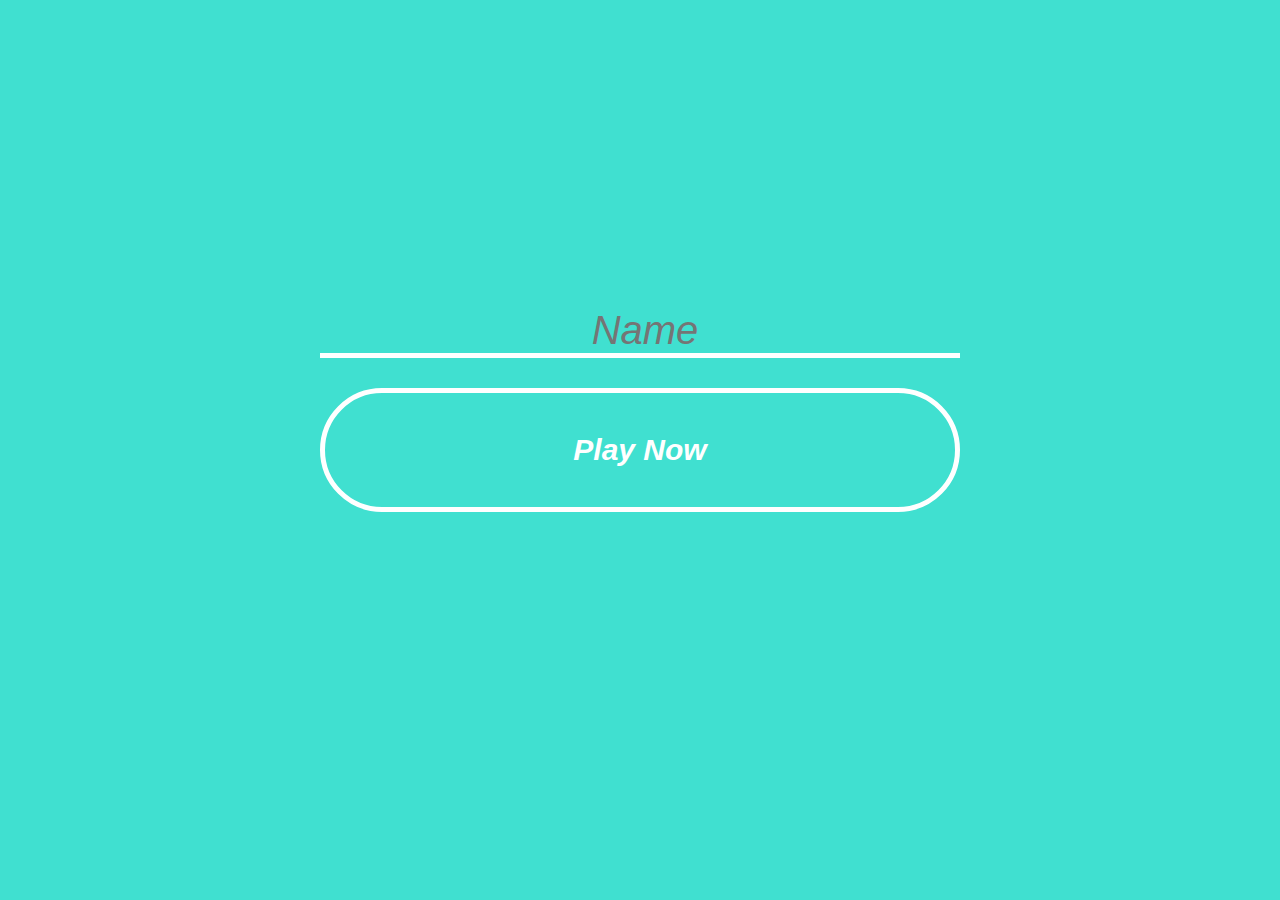
<file: index.html>
<!DOCTYPE html>
<html lang="en">
<head>
    <meta charset="UTF-8">
    <meta http-equiv="X-UA-Compatible" content="IE=edge">
    <meta name="viewport" content="width=device-width, initial-scale=1.0">
    <link rel="stylesheet" href="style.css">
    <title>Fun Game</title>
</head>
<body>
  
     <div class="majorblock">
         <form  class="form" name="formfill" onsubmit="submitform(event)" >
             <input type="text" name="username" placeholder="Name">
             
             <button class="btn" >Play Now</button>
         </form>
     </div>

     <script src="java.js"></script>
 
    
</body>
</html>
</file>
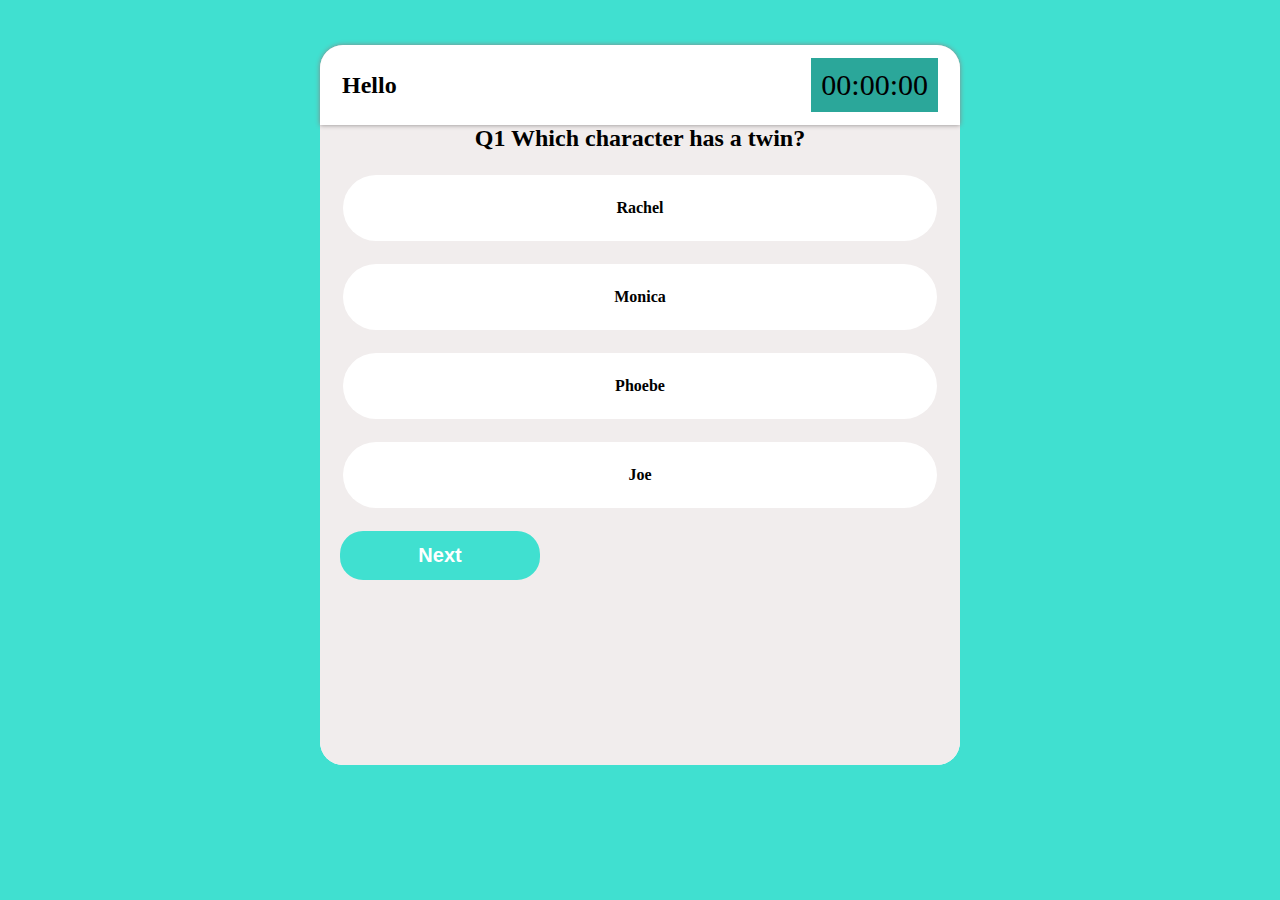
<file: quiz.html>
<!DOCTYPE html>
<html lang="en">

<head>
    <meta charset="UTF-8">
    <meta http-equiv="X-UA-Compatible" content="IE=edge">
    <meta name="viewport" content="width=device-width, initial-scale=1.0">
    <link rel="stylesheet" href="style.css">
    <title>Fun Game</title>
</head>

<body>
    <div class="majorblock">
        <div class="quiz_block">
            <div class="quiz_head">
                <h2 class="question">Hello <span class="user_name"></span></h2>


                <div class="timer">00:00:00</div>

            </div>
            <div class="quiz_body">
                <div class="block_option" id="next_ques">
                    <!--  <h1>What is your name?</h1> -->
                  
                 <!-- <ul >
                    <li> <a class="option">option one</a></li>
                    <li> <a class="option">option one</a></li>
                    <li> <a class="option">option one</a></li>
                    <li> <a class="option">option one</a></li>
                    
                    
                </ul>  -->
                </div>
                <button class="btn-next" onclick="next()">Next</button>

            </div>
        </div>

    </div>
    <script src="java.js"></script>
    
    <script>
        let seconds =0;
        let minutes =0;
        let hours =0;
        setInterval(() => { 
            if(seconds<59){
                seconds++;
            }
            else{
              seconds=0;
              if(minutes<59){
                  minutes++;

              }
              else{
                  minutes=0;
                  hours++;
              }
            }
                     
            let formate_seconds = seconds < 10 ? `0${seconds}`:`${seconds}`;
            let formate_minutes = minutes < 10 ? `0${minutes}`:`${minutes}`;
            let formate_hours = hours < 10 ? `0${hours}`:`${hours}`;
            document.querySelector(".timer").innerHTML =`${formate_hours}:${formate_minutes}:${formate_seconds}`
            sessionStorage.setItem("seconds",seconds);
            sessionStorage.setItem("minutes",minutes);
            sessionStorage.setItem("hours",hours);
        }, 1000);
    </script>
</body>

</html>
</file>
<file: style.css>
*{
    padding: 0;
    margin: 0;
    
}
body{
    background-color: turquoise;
    width: 100vw;
    height: 100vh;

}


.majorblock{
    display: flex;
    justify-content: center;
    align-items: center;
    width: 100vw;
    height: 90vh;
    flex-direction: column;
    /* margin-bottom: 33px; */
}
form{
    
    display: flex;
    flex-direction: column;
    width: 50vw;

}
.btn{
    padding: 40px 50px 40px 50px;
    font-size: 30px;
    background-color: turquoise;
    border-radius: 100px;
    margin-top: 30px;
    cursor: pointer;
    border: 5px solid white;
    font-style: italic;
    color: white;
    font-weight: bold;
    transition: 0.3s;
}
.btn:hover{
    transform: translatey(-15px)
}
form input{
    text-align: center;
    padding:10px 0px 0px 10px ;
    border-bottom: 5px solid white;
    font-size: 40px;
    border-top: none;
    border-left: none;
    border-right: none;
    font-style: italic;
    color: white;
    background-color: turquoise;
    
}
form input:focus, .btn{
    outline: none;
}

/* quiz page quiz.html */
.quiz_block{
    display: grid;
    grid-template-rows: 80px auto;
    background-color: white;
    width: 50vw;
    height: 80vh;
    border-radius: 23px;
}
.quiz_head{
    background-color: white;
    border-top-left-radius: 23px;
    border-top-right-radius: 23px;
    display: flex;
    justify-content: space-between;
    align-items: center;
    box-shadow: 0px 0px 5px rgb(138, 133, 133) ;
    z-index: 1;
    
}
.quiz_body{
    background-color: rgb(241, 237, 237);
    border-bottom-left-radius: 23px;
    border-bottom-right-radius: 23px;
    /* display: flex; */
    /* justify-content: center; */
    /* align-items: center; */
    
}
#next_ques{
    /* margin-left: 22px; */
    /* margin-top: 12px; */
    text-align: center;
}
ul {
  list-style: none;
  background-color:rgb(241, 237, 237);
   

}
.question{
  
    margin-left: 22px;
    
}
.timer{
    background-color: rgb(43, 167, 154);
    font-size: 30px;
    margin-right: 22px;
    padding: 10px 10px 10px 10px
}
ul li{
    background-color:white;
    padding: 20px 20px;
    border-radius: 40px;
    /* text-align: center; */
    /* font-size: 20px; */
    font-weight: bold;
    font-family:cursive;
    border:4px solid transparent;
    font-style:unset;
    margin: 23px;
    cursor: pointer;
}

ul li:hover{
    border: 4px solid turquoise;
}
.block_option h1{
    text-align: center;
    margin: 23px;
}

.btn-next{
    background-color: turquoise;
    width: 200px;
    padding: 10px 20px 10px 20px;
    font-weight: bold;
    border-radius: 23px;
    color: white;
    border: 3px solid turquoise;
     margin-left: 20px;
    font-size: 20px;
    transition: 0.3S;
    cursor: pointer;
}
.btn-next:hover{
    background-color: white;
    color: black;
}
.active{
    /* background
     */
}
.wronge_option{
    background-color: red;
    color: white;
}
.right_option{
    background-color: green;
    color: white;
}

.endblock{
    font-weight: bold;
    font-size: 35px;
    color: white;
    font-style: oblique;
}

.weldone{
    margin: 23px;
    border-bottom: 4px solid white;
}

.endblock img{
    height: 300px;
}
</file>
